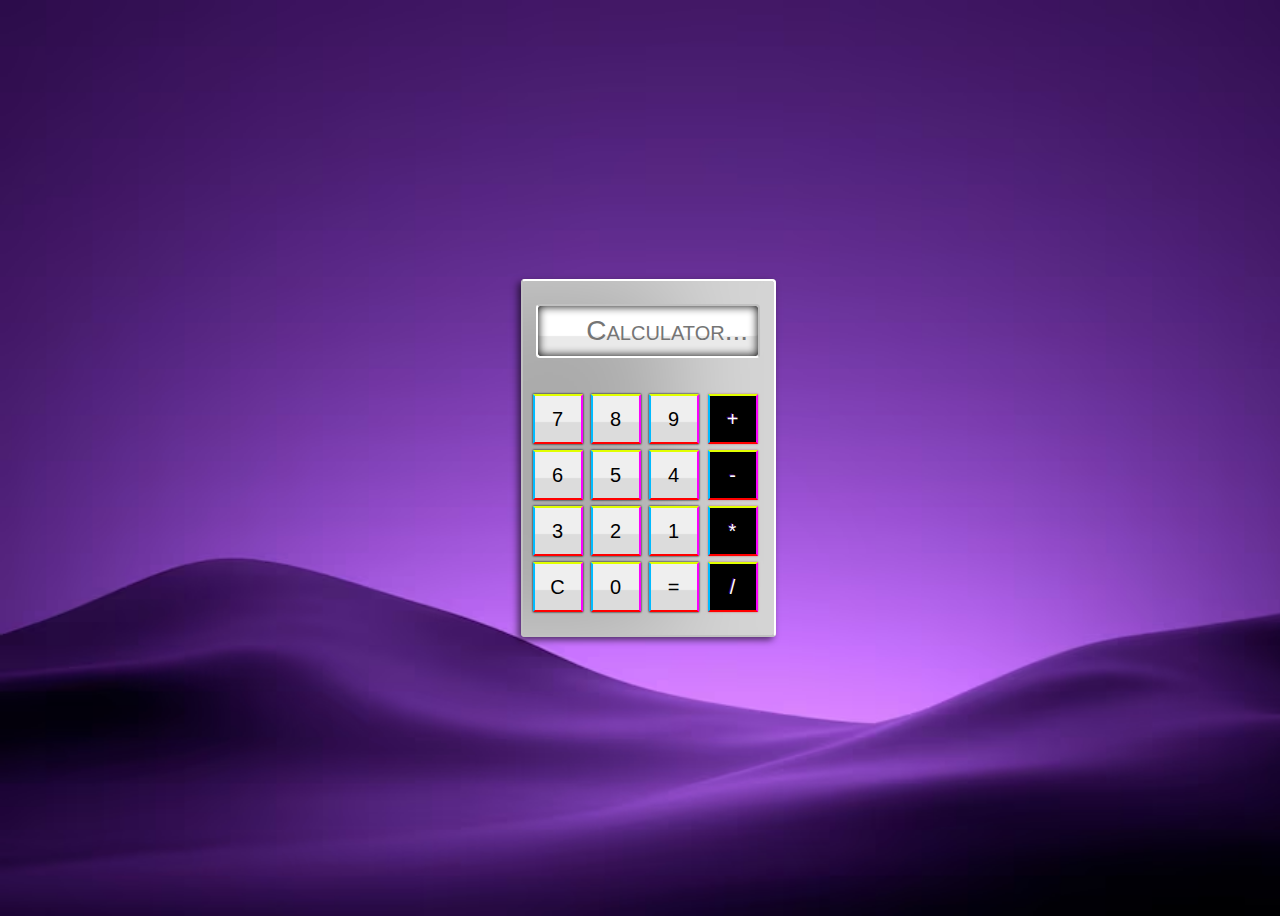
<file: index.html>
<!DOCTYPE html>
<html lang="en">
<head>
    <meta charset="UTF-8">
    <meta name="viewport" content="width=device-width, initial-scale=1.0">
    <title>calculator</title>
<!--==================================================================================================================== -->
                           <link rel="stylesheet" href="style.css">
<!--==================================================================================================================== -->
</head>
<body>
<!-- ==================================================================================================================== -->
                          <!-- this part is runner text of heading of this web -->
<!-- ==================================================================================================================== -->
<div id="scroll">
        <p id="pgraph">Lorem ipsum, dolor sit amet consectetur adipisicing elit. Reiciendis nam iste quaerat provident consequatur,
             laboriosam, doloremque beatae ad voluptatum vel, non quos error! Alias ea perferendis exercitationem.</p>
    </div>
<!-- ====================================================================================================================-->
                        <!-- this is all about parts of button and inputs -->
<!-- ==================================================================================================================== -->
    <div class="container">
        <fieldset id="container">
        <form name="calculator">
            <input placeholder="Calculator..." id="display" type="text" name="display" readonly><br>
			<input class="button_digits" type="button" value="7" onclick="calculator.display.value += '7'">
            <input class="button_digits" type="button" value="8" onclick="calculator.display.value += '8'">
            <input class="button_digits" type="button" value="9" onclick="calculator.display.value += '9'">
            <input class="mathbtn" type="button" value="+" onclick="calculator.display.value += '+'">
            <br>
			<input class="button_digits" type="button" value="6" onclick="calculator.display.value += '6'">
            <input class="button_digits" type="button" value="5" onclick="calculator.display.value += '5'">
            <input class="button_digits" type="button" value="4" onclick="calculator.display.value += '4'">
            <input class="mathbtn" type="button" value="-" onclick="calculator.display.value += '-'">
            <br>
            <input class="button_digits" type="button" value="3" onclick="calculator.display.value += '3'">
            <input class="button_digits" type="button" value="2" onclick="calculator.display.value += '2'">
            <input class="button_digits" type="button" value="1" onclick="calculator.display.value += '1'">
            <input class="mathbtn" type="button" value="*" onclick="calculator.display.value += '*'">
            <br>
            <input class="button_digits" type="button" value="C" onclick="calculator.display.value = ' '">
            <input class="button_digits" type="button" value="0" onclick="calculator.display.value += '0'">
            <input class="button_digits" type="button" value="=" onclick="calculator.display.value = eval(calculator.display.value)">
            <input class="mathbtn" type="button" value="/" onclick="calculator.display.value += '/'">
        </form>
    </fieldset>
    </div>
<!-- ========================================================================================================================================= -->

</body>
</html>
</file>
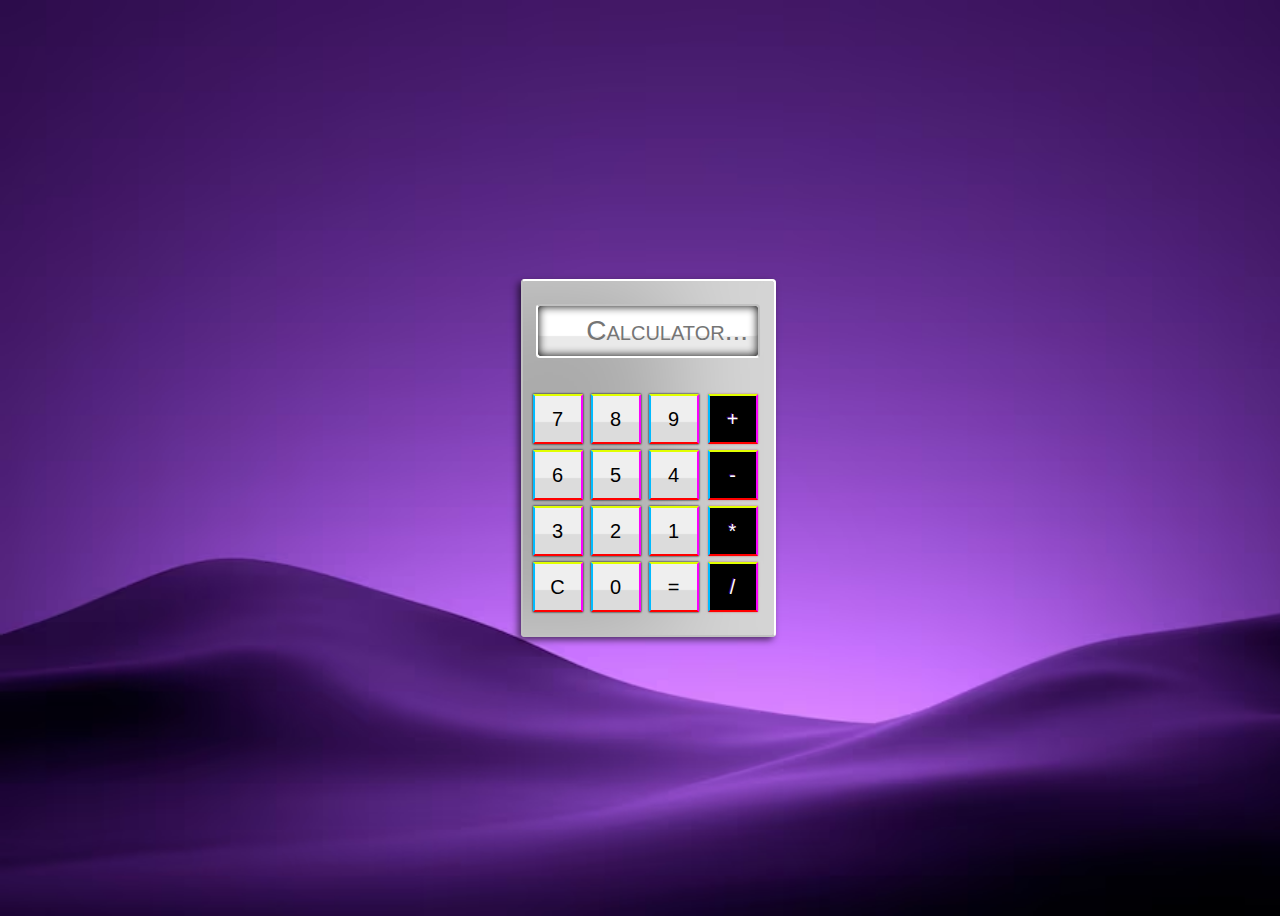
<file: test.html>
<!DOCTYPE html>
<html lang="en">
<head>
    <meta charset="UTF-8">
    <meta name="viewport" content="width=device-width, initial-scale=1.0">
    <title>calculator</title>
<!--==================================================================================================================== -->
                           <link rel="stylesheet" href="test.css">
<!--==================================================================================================================== -->
</head>
<body>
<!-- ==================================================================================================================== -->
                          <!-- this part is runner text of heading of this web -->
<!-- ==================================================================================================================== -->
<div id="scroll">
        <p id="pgraph">Lorem ipsum, dolor sit amet consectetur adipisicing elit. Reiciendis nam iste quaerat provident consequatur,
             laboriosam, doloremque beatae ad voluptatum vel, non quos error! Alias ea perferendis exercitationem.</p>
    </div>
<!-- ====================================================================================================================-->
                        <!-- this is all about parts of button and inputs -->
<!-- ==================================================================================================================== -->
    <div class="container">
        <fieldset id="container">
        <form name="calculator">
            <input placeholder="Calculator..." id="display" type="text" name="display" readonly><br>
			<input class="button_digits" type="button" value="7" onclick="calculator.display.value += '7'">
            <input class="button_digits" type="button" value="8" onclick="calculator.display.value += '8'">
            <input class="button_digits" type="button" value="9" onclick="calculator.display.value += '9'">
            <input class="mathbtn" type="button" value="+" onclick="calculator.display.value += '+'">
            <br>
			<input class="button_digits" type="button" value="6" onclick="calculator.display.value += '6'">
            <input class="button_digits" type="button" value="5" onclick="calculator.display.value += '5'">
            <input class="button_digits" type="button" value="4" onclick="calculator.display.value += '4'">
            <input class="mathbtn" type="button" value="-" onclick="calculator.display.value += '-'">
            <br>
            <input class="button_digits" type="button" value="3" onclick="calculator.display.value += '3'">
            <input class="button_digits" type="button" value="2" onclick="calculator.display.value += '2'">
            <input class="button_digits" type="button" value="1" onclick="calculator.display.value += '1'">
            <input class="mathbtn" type="button" value="*" onclick="calculator.display.value += '*'">
            <br>
            <input class="button_digits" type="button" value="C" onclick="calculator.display.value = ' '">
            <input class="button_digits" type="button" value="0" onclick="calculator.display.value += '0'">
            <input class="button_digits" type="button" value="=" onclick="calculator.display.value = eval(calculator.display.value)">
            <input class="mathbtn" type="button" value="/" onclick="calculator.display.value += '/'">
        </form>
    </fieldset>
    </div>
<!-- ========================================================================================================================================= -->

</body>
</html>
</file>
<file: style.css>
*{
    font-variant: small-caps;
}

body{
    background-color: #000000;
	font-family: Tahoma;
    background-image: url("img.avif");
    background-repeat: no-repeat;
    background-size: cover;
   
}
#display{
    display: block;
	margin: 15px auto;
	height: 50px;
	width: 200px;
	padding: 0 10px;
	border-radius: 4px;
	border-top: 2px solid #C1C1C1;
	border-right: 2px solid #C1C1C1;
	border-bottom: 2px solid #FFF;
	border-left: 2px solid #FFF;
	background-color: #FFF;
	box-shadow: inset 0px 0px 10px #030303, inset 0px -20px 1px rgba(150, 150, 150, .2);
	font-size: 28px;
	color: #000000;
	text-align: right;
	font-weight: 400;
    
}
.container {
	display: flex;
	align-items: center;
	justify-content: center;
	height: 100vh;
	width: 100vw;
}
#container{
    width: 235px;
	padding: 8px 8px 20px 8px;
	margin: 20px auto;
	background-color: #ABABAB;
	border-radius: 4px;
	border-top: 2px solid #FFF;
	border-right: 2px solid #FFF;
	border-bottom: 2px solid #C1C1C1;
	border-left: 2px solid #C1C1C1;
	box-shadow: -3px 3px 7px rgba(0, 0, 0, .6), inset -100px 0px 100px rgba(255, 255, 255, .5);
}
.button_digits{
    font-size: 20px;
    margin: 2px;
    height: 50px;
    width: 50px;
    cursor: pointer;
	box-shadow: 0px 0px 2px #030303, inset 0px -20px 1px #DCDCDC;
    border-top: 2px solid #e1ff00;
	border-right: 2px solid #fb00ff;
	border-bottom: 2px solid #ff0000;
	border-left: 2px solid #00bbff;
}
.mathbtn{
    font-size: 20px;
    margin: 3px;
    height: 50px;
    width: 50px;
    cursor: pointer;
    color: #fff;
    background-color:  #000000;
    text-shadow: -1px -1px 0px #44006F;
    border-top: 2px solid #e1ff00;
	border-right: 2px solid #fb00ff;
	border-bottom: 2px solid #ff0000;
	border-left: 2px solid #00bbff;
    box-shadow: 0px 0px 2px #bd7575, inset 0px -20px 1px #000000;
}

/* ===================================================================================================== */
#scroll{
overflow: hidden;
height: 50px;
width: 100%;
position: fixed;
border: none;
}
#pgraph{
    color: #FFF;
/* animation properties */
-moz-transform: translateX(100%);
-webkit-transform: translateX(100%);
transform: translateX(100%);

-moz-animation: my-animation 15s linear infinite;
-webkit-animation: my-animation 15s linear infinite;
animation: my-animation 15s linear infinite;
}

/* for Firefox */
@-moz-keyframes my-animation {
from { -moz-transform: translateX(100%); }
to { -moz-transform: translateX(-100%); }
}

/* for Chrome */
@-webkit-keyframes my-animation {
from { -webkit-transform: translateX(100%); }
to { -webkit-transform: translateX(-100%); }
}

@keyframes my-animation {
from {
  -moz-transform: translateX(100%);
  -webkit-transform: translateX(100%);
  transform: translateX(100%);
}
to {
  -moz-transform: translateX(-100%);
  -webkit-transform: translateX(-100%);
  transform: translateX(-100%);
}
}

/* ============================================================================================== */
</file>
<file: test.css>
*{
    font-variant: small-caps;
}

body{
    background-color: #000000;
	font-family: Tahoma;
    background-image: url("img.avif");
    background-repeat: no-repeat;
    background-size: cover;
   
}
#display{
    display: block;
	margin: 15px auto;
	height: 50px;
	width: 200px;
	padding: 0 10px;
	border-radius: 4px;
	border-top: 2px solid #C1C1C1;
	border-right: 2px solid #C1C1C1;
	border-bottom: 2px solid #FFF;
	border-left: 2px solid #FFF;
	background-color: #FFF;
	box-shadow: inset 0px 0px 10px #030303, inset 0px -20px 1px rgba(150, 150, 150, .2);
	font-size: 28px;
	color: #000000;
	text-align: right;
	font-weight: 400;
    
}
.container {
	display: flex;
	align-items: center;
	justify-content: center;
	height: 100vh;
	width: 100vw;
}
#container{
    width: 235px;
	padding: 8px 8px 20px 8px;
	margin: 20px auto;
	background-color: #ABABAB;
	border-radius: 4px;
	border-top: 2px solid #FFF;
	border-right: 2px solid #FFF;
	border-bottom: 2px solid #C1C1C1;
	border-left: 2px solid #C1C1C1;
	box-shadow: -3px 3px 7px rgba(0, 0, 0, .6), inset -100px 0px 100px rgba(255, 255, 255, .5);
}
.button_digits{
    font-size: 20px;
    margin: 2px;
    height: 50px;
    width: 50px;
    cursor: pointer;
	box-shadow: 0px 0px 2px #030303, inset 0px -20px 1px #DCDCDC;
    border-top: 2px solid #e1ff00;
	border-right: 2px solid #fb00ff;
	border-bottom: 2px solid #ff0000;
	border-left: 2px solid #00bbff;
}
.mathbtn{
    font-size: 20px;
    margin: 3px;
    height: 50px;
    width: 50px;
    cursor: pointer;
    color: #fff;
    background-color:  #000000;
    text-shadow: -1px -1px 0px #44006F;
    border-top: 2px solid #e1ff00;
	border-right: 2px solid #fb00ff;
	border-bottom: 2px solid #ff0000;
	border-left: 2px solid #00bbff;
    box-shadow: 0px 0px 2px #bd7575, inset 0px -20px 1px #000000;
}

/* ===================================================================================================== */
#scroll{
overflow: hidden;
height: 50px;
width: 100%;
position: fixed;
border: none;
}
#pgraph{
    color: #FFF;
/* animation properties */
-moz-transform: translateX(100%);
-webkit-transform: translateX(100%);
transform: translateX(100%);

-moz-animation: my-animation 15s linear infinite;
-webkit-animation: my-animation 15s linear infinite;
animation: my-animation 15s linear infinite;
}

/* for Firefox */
@-moz-keyframes my-animation {
from { -moz-transform: translateX(100%); }
to { -moz-transform: translateX(-100%); }
}

/* for Chrome */
@-webkit-keyframes my-animation {
from { -webkit-transform: translateX(100%); }
to { -webkit-transform: translateX(-100%); }
}

@keyframes my-animation {
from {
  -moz-transform: translateX(100%);
  -webkit-transform: translateX(100%);
  transform: translateX(100%);
}
to {
  -moz-transform: translateX(-100%);
  -webkit-transform: translateX(-100%);
  transform: translateX(-100%);
}
}

/* ============================================================================================== */
</file>
